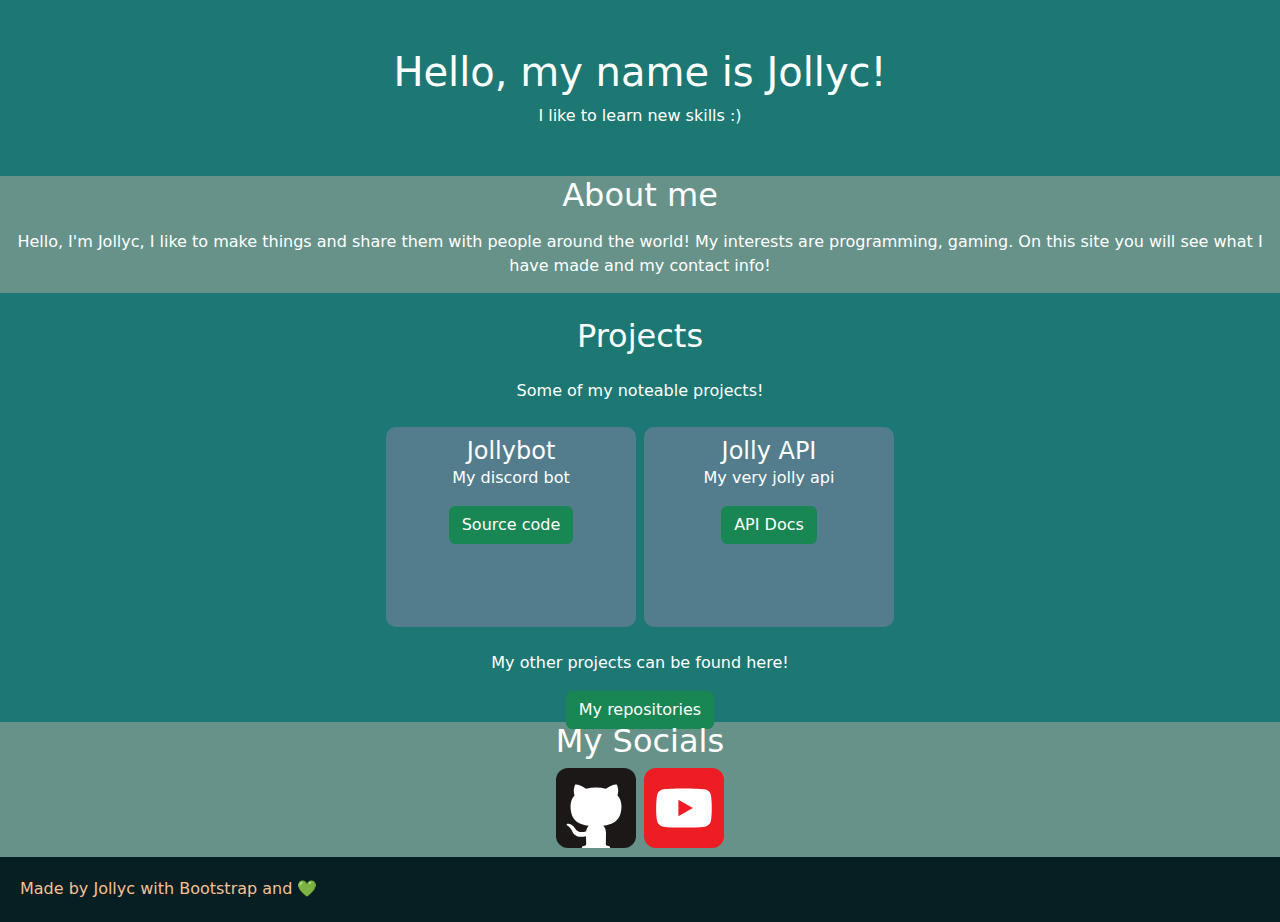
<file: index.html>
<!DOCTYPE html>
<html>

<head>
	<meta charset="utf-8">
	<meta name="viewport" content="width=device-width, initial-scale=1">
	<title>Jolly Portfolio</title>
	<meta content="Jolly Portfolio" property="og:title" />
	<meta content="A very jolly portfolio :)" property="og:description" />
	<meta content="https://jollyc.tech/" property="og:url" />
	<meta content="#040E16" data-react-helmet="true" name="theme-color" />
	<link href="style.css" rel="stylesheet" type="text/css" />
	<link href="https://cdn.jsdelivr.net/npm/bootstrap@5.1.3/dist/css/bootstrap.min.css" rel="stylesheet">
	<script src="https://cdn.jsdelivr.net/npm/bootstrap@5.1.3/dist/js/bootstrap.bundle.min.js">

	</script>
</head>

<body>
	<div class="container my-5 text-white text-center">
		<h1>Hello, my name is Jollyc!</h1>
		<p>I like to learn new skills :)</p>
	</div>
	<div id="about">
		<div class="container-fluid text-white">
			<h2 class="text-white text-center my-3">About me</h2>
			<p>Hello, I'm Jollyc, I like to make things and share them with people around the world! My interests are programming,
				gaming. On this site you will see what I have made and my contact info!</p>
		</div>
	</div>
	<div id="project">
		<div class="container-fluid my-4 text-white">
			<h2 class="text-white text-center">Projects</h2>
			<p class="my-4">Some of my noteable projects!</p>
			<div class="d-flex flex-wrap gap-2 my-4 justify-content-center">
				<div class="cardsus text-center text-white" style="width:250px">
					<div class="card-body">
						<h4 class="card-title">Jollybot</h4>
						<p class="card-text">My discord bot</p>
						<a href="/" class="btn btn-success">Source code</a>
					</div>
				</div>
				<div class="cardsus text-center text-white" style="width:250px">
					<div class="card-body">
						<h4 class="card-title">Jolly API</h4>
						<p class="card-text">My very jolly api</p>
						<a href="/api/docs" class="btn btn-success">API Docs</a>
					</div>
				</div>
			</div>
			<p>My other projects can be found here!</p>
			<a href="https://github.com/Jollycistaken?tab=repositories" class="btn btn-success">My repositories</a>
		</div>
	</div>
	<div id="contact">
		<div class="container-fluid text-white text-center">
			<h2 class="text-white text-center">My Socials</h2>
			<div class="d-flex flex-wrap gap-2 my-1 justify-content-center">
				<a href="https://github.com/Jollycistaken">
					<img src="github.svg" class="icon">
         </a>
         <a href="https://www.youtube.com/channel/UCCLHXFp5FqvvrzT7XJ9m_Lw">
         <img src="youtube.svg" class="icon">
         </a>
      </div>
		</div>
	</div>
  <div id="footer">
    <p>Made by Jollyc with Bootstrap and 💚</p>
  </div>
   </body>
</html>
</file>
<file: style.css>
.button {
  background-color: rgb(126, 126, 126);
  border: none;
  color: white;
  padding: 16px 32px;
  text-align: center;
  text-decoration: none;
  display: inline-block;
  font-size: 16px;
  margin: 4px 2px;
  transition-duration: 0.4s;
  width:250px;
  word-wrap: normal;
}
html {
	scroll-behavior: smooth
}
body {
  background-color: #1d7874ff !important;
	background-size: cover;
}
.center {
  text-align: center;
}
.center2 {
  text-align: center;
  font-size: 40px;
  color: white;
}
.button {
	background-color: rgba(255, 255, 255, .5);
	-webkit-backdrop-filter: blur(10px);
	backdrop-filter: blur(10px);
}
.icon {
  width: 100%;
  height: 80px;
}

.button:hover {
	background-color: rgba(255, 255, 255, .7)
}
.cardsus {
    width: 200px;
    height: 200px;
    text-align: center;
    border-radius: 10px;
    background-color: #537d8dff;
    justify-content: center;
    word-break: break-word;
    padding: 10px;
}
@media only screen and (min-width:320px) {
  #warning {
    opacity: 1;
  }
  #about {
  background-color: #679289ff;
  text-align: center;
  height: 72vh;
  display: block;
}
#project {
  background-color: #1d7874ff;
  text-align: center;
  height: 80vh;
  display: block;
}
#contact {
  background-color: #679289ff;
  text-align: center;
  height: 28vh;
  display: block;
}
#footer {
  min-height: 50px;
  padding: 25px;
  color: #f4c095ff;
  text-align: left;
  background-color: #071e22ff;
}
}
@media only screen and (min-width:481px) {
  .yellowbar { display: block; }
  #about {
  background-color: #679289ff;
  text-align: center;
  height: 60vh;
  display: block;
}
#project {
  background-color: #1d7874ff;
  text-align: center;
  height: 95vh;
  display: block;
}
#contact {
  background-color: #679289ff;
  text-align: center;
  height: 25vh;
  display: block;
}
#footer {
  min-height: 50px;
  padding: 25px;
  color: #f4c095ff;
  text-align: left;
  background-color: #071e22ff;
}
}
@media only screen and (min-width:641px) {
  #about {
  background-color: #679289ff;
  text-align: center;
  height: 13vh;
  display: block;
}
#project {
  background-color: #1d7874ff;
  text-align: center;
  height: 45vh;
  display: block;
}
#contact {
  background-color: #679289ff;
  text-align: center;
  height: 22vh;
  display: block;
}
#footer {
  height: 7.2vh;
  padding: 20px;
  color: #f4c095ff;
  text-align: left;
  background-color: #071e22ff;
}
}
@media only screen and (min-width:961px) {
  #about {
  background-color: #679289ff;
  text-align: center;
  height: 13vh;
  display: block;
}
#project {
  background-color: #1d7874ff;
  text-align: center;
  height: 45vh;
  display: block;
}
#contact {
  background-color: #679289ff;
  text-align: center;
  height: 15vh;
  display: block;
}
#footer {
  height: 7.2vh;
  padding: 20px;
  color: #f4c095ff;
  text-align: left;
  background-color: #071e22ff;
}
}
@media only screen and (min-width:1025px) {
  #about {
  background-color: #679289ff;
  text-align: center;
  height: 13vh;
  display: block;
}
#project {
  background-color: #1d7874ff;
  text-align: center;
  height: 45vh;
  display: block;
}
#contact {
  background-color: #679289ff;
  text-align: center;
  height: 15vh;
  display: block;
}
#footer {
  height: 7.2vh;
  padding: 20px;
  color: #f4c095ff;
  text-align: left;
  background-color: #071e22ff;
}
}
@media only screen and (min-width:1281px) {
  #about {
  background-color: #679289ff;
  text-align: center;
  height: 13vh;
  display: block;
}
#project {
  background-color: #1d7874ff;
  text-align: center;
  height: 45vh;
  display: block;
}
#contact {
  background-color: #679289ff;
  text-align: center;
  height: 15vh;
  display: block;
}
#footer {
  height: 7.2vh;
  padding: 20px;
  color: #f4c095ff;
  text-align: left;
  background-color: #071e22ff;
}
}
</file>
